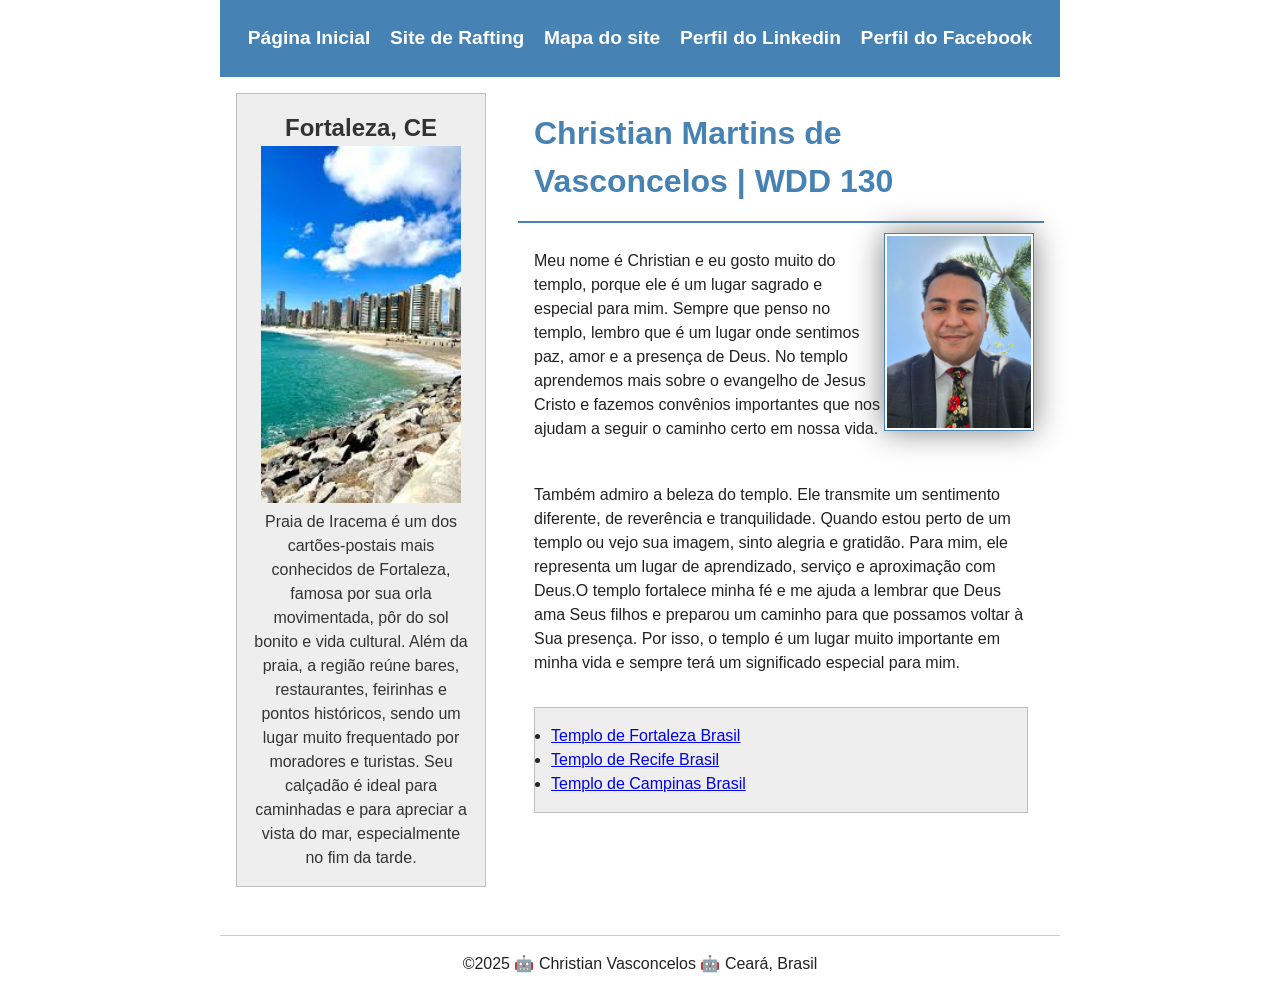
<file: index.html>
<!DOCTYPE html>
<html lang="pt-br">

<head>
    <meta charset="UTF-8">
    <meta name="viewport" content="width=device-width, initial-scale=1.0">
    <title>Christian Martins de Vasconcelos | WDD 130</title>
    <meta name="description"
        content="Me chamo Christian e está é minha pagina que estou aprendendo através do curso de desenvolvimento de software">
    <meta name="author" content="Christian Martins">
    <link rel="stylesheet" href="estilos/estilos.css">
</head>

<body>
    <header>
        <nav>
            <a href="#">Página Inicial</a>
            <a href="wwr/">Site de Rafting</a>
            <a href="wwr/mapa-do-site.html">Mapa do site</a>
            <a href="https://www.linkedin.com/in/christian-martins-205883222" target="_blank">Perfil do Linkedin</a>
            <a href="https://www.facebook.com/christian.vasconcelos.993762">Perfil do Facebook</a>
        </nav>
    </header>
    <div class="grid">
        <main>
            <h1 class="indentacao">Christian Martins de Vasconcelos | WDD 130</h1>
            <img src="imagens/perfil.jpg" alt="olá, me chamo Christian!" width="200">
            <p class="indentacao">Meu nome é Christian e eu gosto muito do templo, porque ele é um lugar
                sagrado e especial
                para mim. Sempre que penso no
                templo, lembro que é um lugar onde sentimos paz, amor e a presença de Deus. No templo aprendemos mais
                sobre
                o evangelho
                de Jesus Cristo e fazemos convênios importantes que nos ajudam a seguir o caminho certo em nossa vida.
            </p>

            <p class="indentacao">Também admiro a beleza do templo. Ele
                transmite um sentimento diferente, de reverência e tranquilidade. Quando estou
                perto de um templo ou vejo sua imagem, sinto alegria e gratidão. Para mim, ele representa um lugar de
                aprendizado,
                serviço e aproximação com Deus.O templo fortalece minha fé e me ajuda a lembrar que Deus ama Seus filhos
                e
                preparou um caminho para que possamos voltar
                à Sua presença. Por isso, o templo é um lugar muito importante em minha vida e sempre terá um
                significado
                especial para
                mim.</p>
            <ul class="caixa indentacao">
                <li><a href="https://www.churchofjesuschrist.org/temples/details/fortaleza-brazil-temple"
                        target="_blank">Templo de
                        Fortaleza Brasil</a></li>
                <li><a href="https://www.churchofjesuschrist.org/temples/details/recife-brazil-temple"
                        target="_blank">Templo de
                        Recife Brasil</a></li>
                <li><a href="https://www.churchofjesuschrist.org/temples/details/campinas-brazil-temple"
                        target="_blank">Templo de
                        Campinas Brasil</a></li>
            </ul>

        </main>

        <aside class="caixa">
            <h2>Fortaleza, CE</h2>
            <img src="imagens/fortaleza2.jpg" alt="praia de iracema, fortaleza">
            <p>Praia de Iracema é um dos cartões-postais mais conhecidos de Fortaleza, famosa por sua orla movimentada,
                pôr
                do
                sol
                bonito e vida cultural. Além da praia, a região reúne bares, restaurantes, feirinhas e pontos
                históricos,
                sendo
                um lugar
                muito frequentado por moradores e turistas. Seu calçadão é ideal para caminhadas e para apreciar a vista
                do
                mar,
                especialmente no fim da tarde.</p>
        </aside>
    </div>
    <footer>
        <p class="footer-text">©2025 🤖 Christian Vasconcelos 🤖 Ceará, Brasil</p>
    </footer>
</body>

</html>
</file>
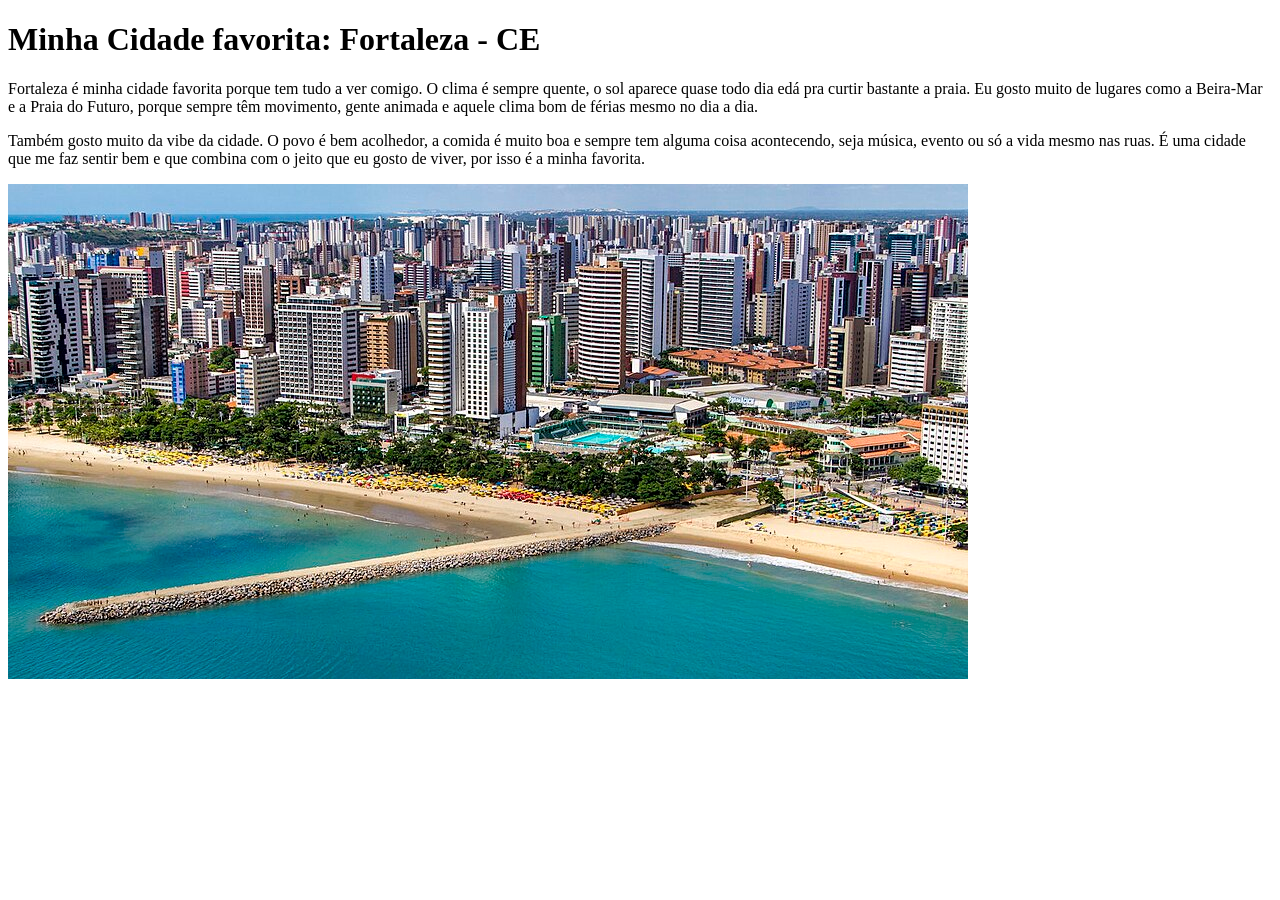
<file: semana01/cidade-favorita.html>
<!DOCTYPE html>
<html lang="pt-BR">

<head>
    <meta charset="UTF-8">
    <meta name="viewport" content="width=device-width, initial-scale=1.0">
    <title>Cidade favorita</title>
</head>

<body>
    <h1>Minha Cidade favorita: Fortaleza - CE</h1>
    <p>Fortaleza é minha cidade favorita porque tem tudo a ver comigo. O clima é sempre quente, o sol aparece quase todo
        dia edá pra curtir bastante a praia. Eu gosto muito de lugares como a Beira-Mar e a Praia do Futuro, porque
        sempre têm movimento, gente animada e aquele clima bom de férias mesmo no dia a dia.</p>
    <p>Também gosto muito da vibe da cidade. O povo é bem acolhedor, a comida é muito boa e sempre tem alguma coisa
        acontecendo, seja música, evento ou só a vida mesmo nas ruas. É uma cidade que me faz sentir bem e que combina
        com o jeito que eu gosto de viver, por isso é a minha favorita.</p>
    <img src="imagens/Fortaleza,_Brazil_(4)_(cropped) (1).jpg"
        alt="Panorama urbano de Fortaleza com a Praia de Meireles">
</body>

</html>
</file>
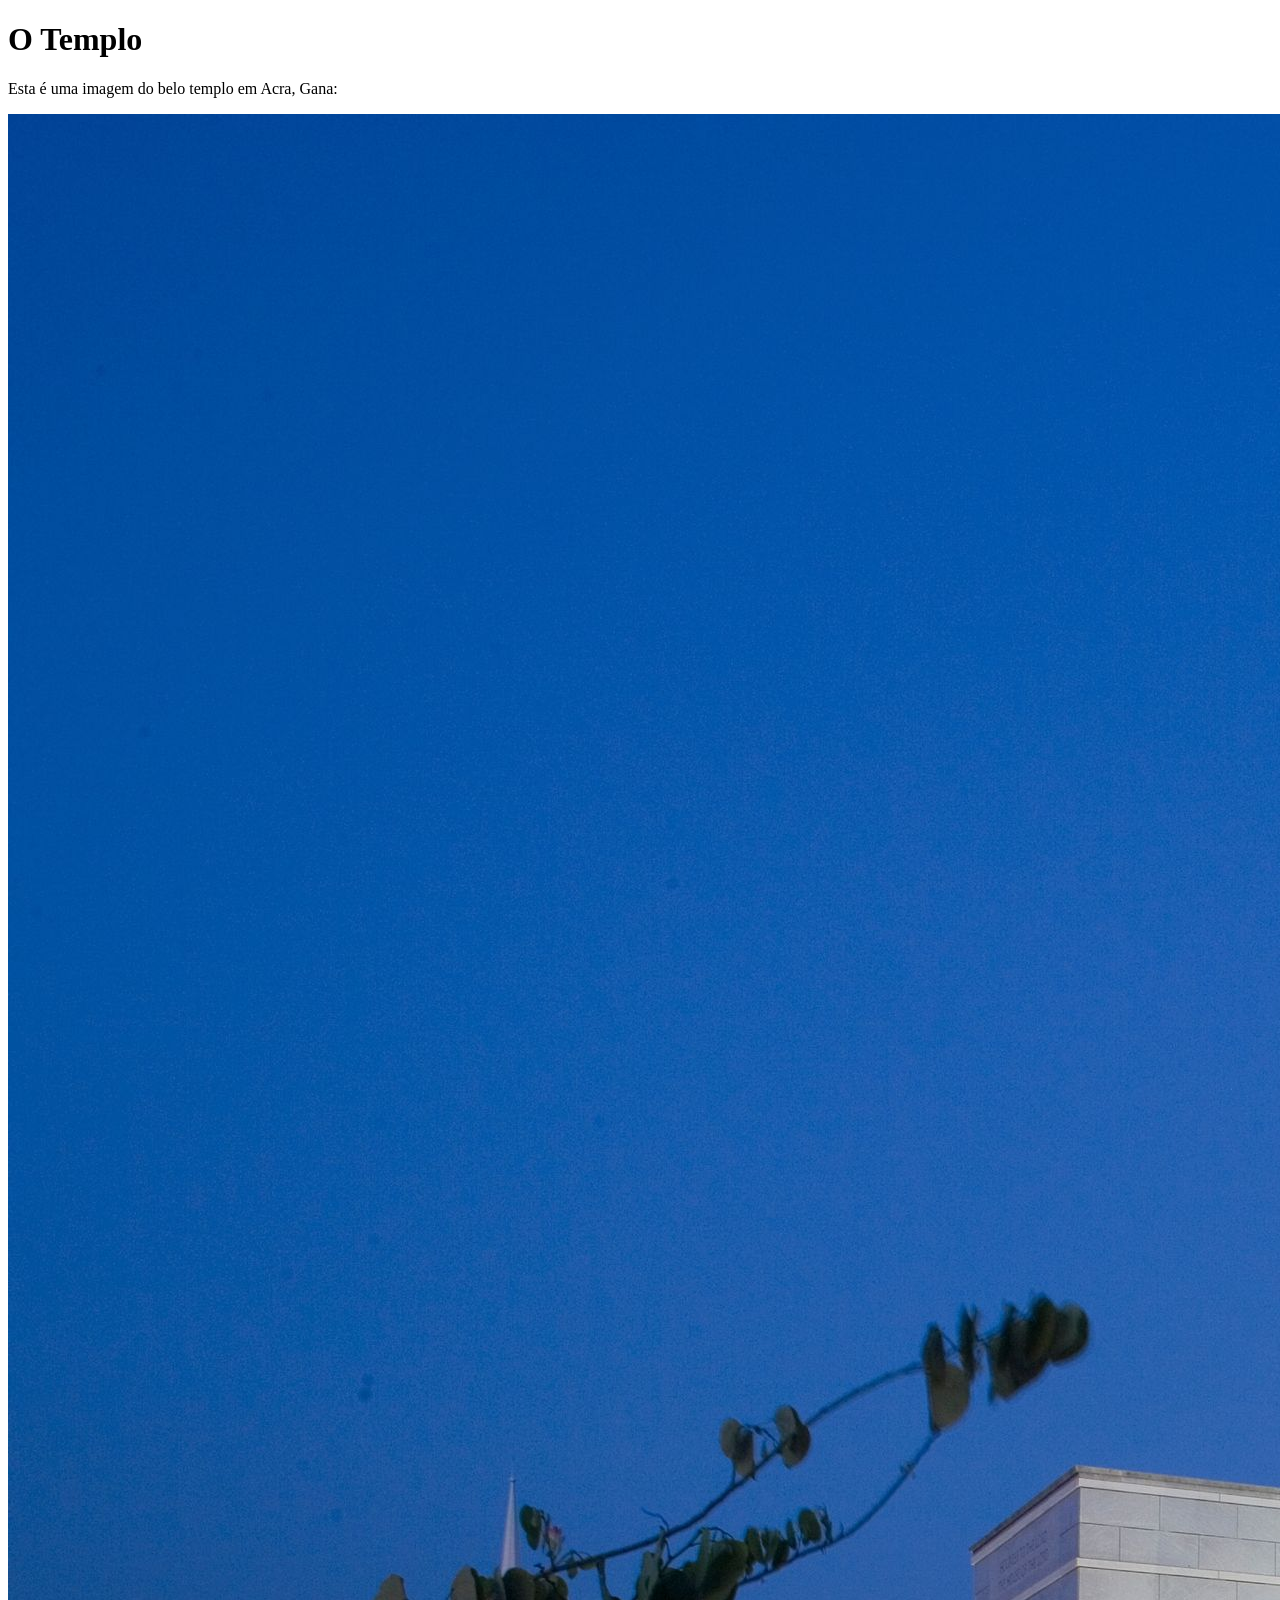
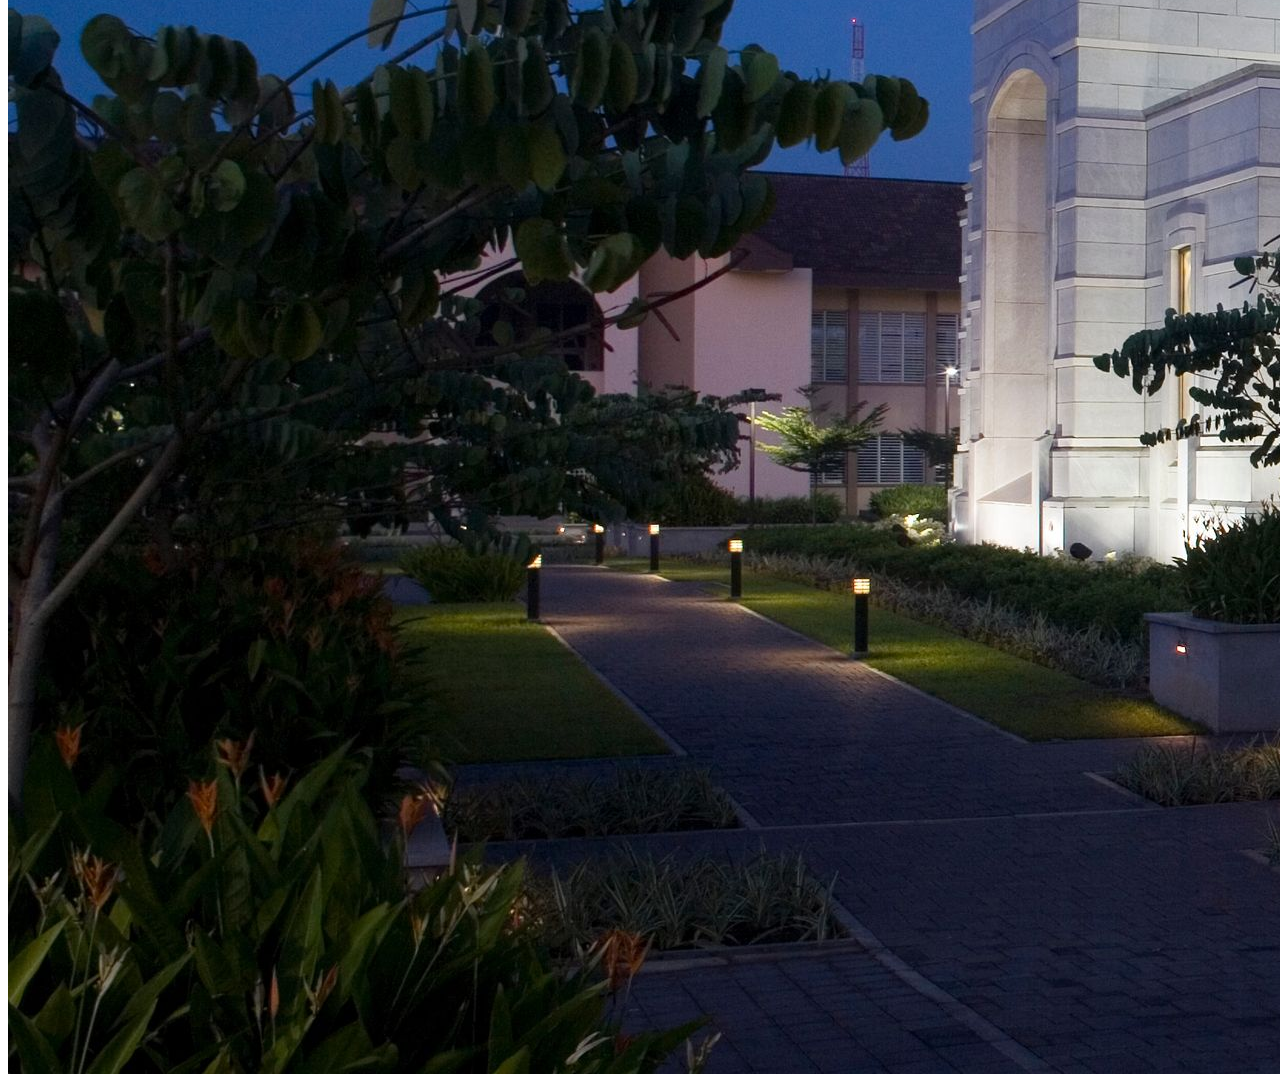
<file: semana01/imagens.html>
<!DOCTYPE html>
<html lang="pt-br">
<head>
    <meta charset="UTF-8">
    <meta name="viewport" content="width=device-width, initial-scale=1.0">
    <title>Imagem do Templo</title>
</head>
<body>
    <h1>O Templo</h1>
    <p>Esta é uma imagem do belo templo em Acra, Gana:</p>
    <img src="imagens/templo-largo.jpeg" alt="O Templo de Acra, Gana">
    
</body>
</html>
</file>
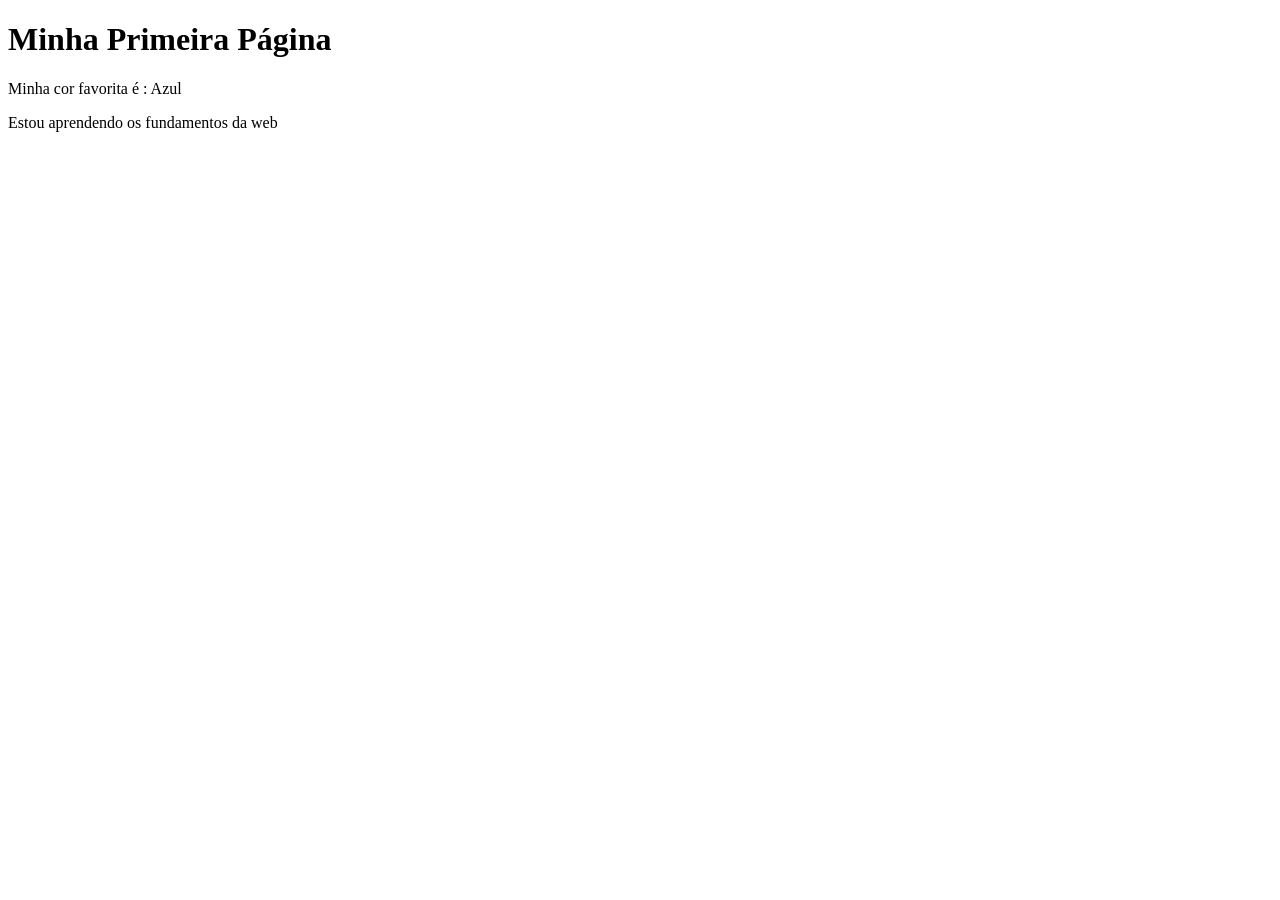
<file: semana01/primeira-pagina.html>
<!DOCTYPE html>
<html lang="pt-br">

<head>
    <meta charset="UTF-8">
    <meta name="viewport" content="width=device-width, initial-scale=1.0">
    <title>Minha Primeira Página</title>
</head>

<body>
    <h1>Minha Primeira Página</h1>
    <p>Minha cor favorita é : Azul </p>
    <p>Estou aprendendo os fundamentos da web</p>
</body>

</html>
</file>
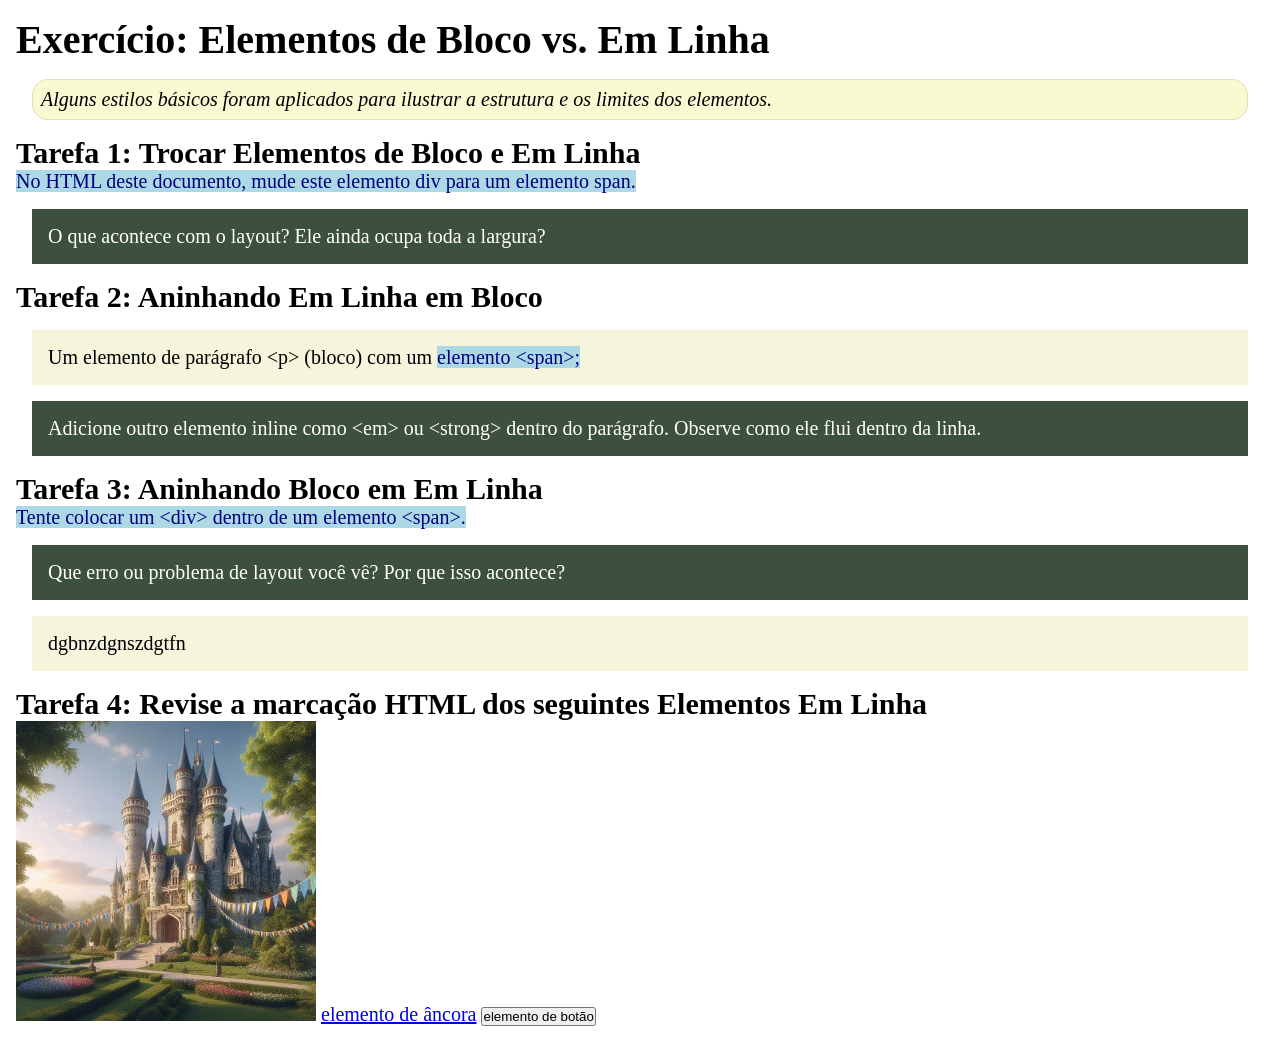
<file: semana02/bloco-vs-inline.html>
<!DOCTYPE html>
<html lang="pt-br">

<head>
    <meta charset="UTF-8">
    <meta name="viewport" content="width=device-width, initial-scale=1.0">
    <title>Exercício: Elementos de Bloco vs. Inline</title>
    <link rel="stylesheet" href="estilos/bloco-vs-inline.css">
</head>

<body>
    <main>
        <h1>Exercício: Elementos de Bloco vs. Em Linha</h1>
        <p class="note">Alguns estilos básicos foram aplicados para ilustrar a estrutura e os limites dos elementos.</p>

        <h2>Tarefa 1: Trocar Elementos de Bloco e Em Linha</h2>
        <span>No HTML deste documento, mude este elemento div para um elemento span.</span>

        <p class="question">O que acontece com o layout? Ele ainda ocupa toda a largura?</p>

        <h2>Tarefa 2: Aninhando Em Linha em Bloco</h2>
        <p>Um elemento de parágrafo &lt;p&gt; (bloco) com um <span>elemento &lt;span&gt;;</span><strong></strong></p>
        <p class="question">Adicione outro elemento inline como &lt;em&gt; ou &lt;strong&gt; dentro do parágrafo.
            Observe como ele flui dentro da linha.</p>

        <h2>Tarefa 3: Aninhando Bloco em Em Linha</h2>
        <span>Tente colocar um &lt;div&gt; dentro de um elemento &lt;span&gt;.</span>
        <p class="question">Que erro ou problema de layout você vê? Por que isso acontece?</p>
        <div>dgbnzdgnszdgtfn</div>

        <h2>Tarefa 4: Revise a marcação HTML dos seguintes Elementos Em Linha</h2>
        <img src="imagens/castelo.webp" alt="imagem (imagens estão em linha)" width="300" height="300">
        <a href="https://churchofjesuschrist.org">elemento de âncora</a>
        <button type="button">elemento de botão</button>
    </main>
</body>

</html>
</file>
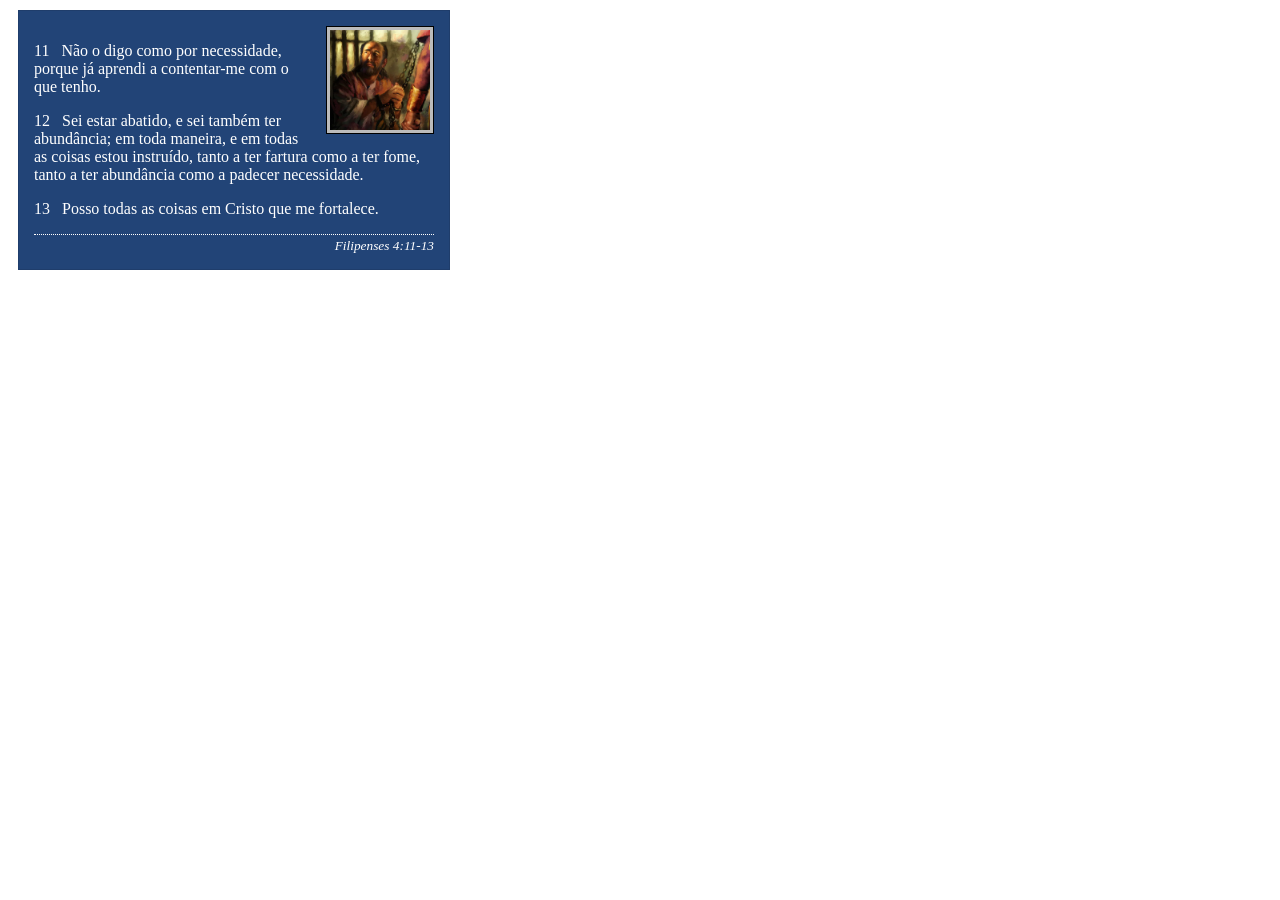
<file: semana02/box-model-solucao.html>
<!DOCTYPE html>
<html lang="pt-br">

<head>
    <meta charset="UTF-8">
    <meta name="viewport" content="width=device-width, initial-scale=1.0">
    <title>Atividade de Box Model</title>
    <link rel="stylesheet" href="estilos/box-model-solucao.css">
</head>

<body>
    <main>
        <div class="callout">
            <img src="imagens/apostolo-paulo-preso.webp" alt="Apóstolo Paulo - Preso em Roma" width="200" height="200">
            <blockquote>
                <p>11 &nbsp; Não o digo como por necessidade, porque já aprendi a contentar-me com o que tenho.</p>
                <p>12 &nbsp; Sei estar abatido, e sei também ter abundância; em toda maneira, e em todas as coisas estou
                    instruído, tanto a ter fartura como a ter fome, tanto a ter abundância como a padecer necessidade.
                </p>
                <p>13 &nbsp; Posso todas as coisas em Cristo que me fortalece.</p>
            </blockquote>
            <cite>Filipenses 4:11-13</cite>
        </div>
    </main>
</body>

</html>
</file>
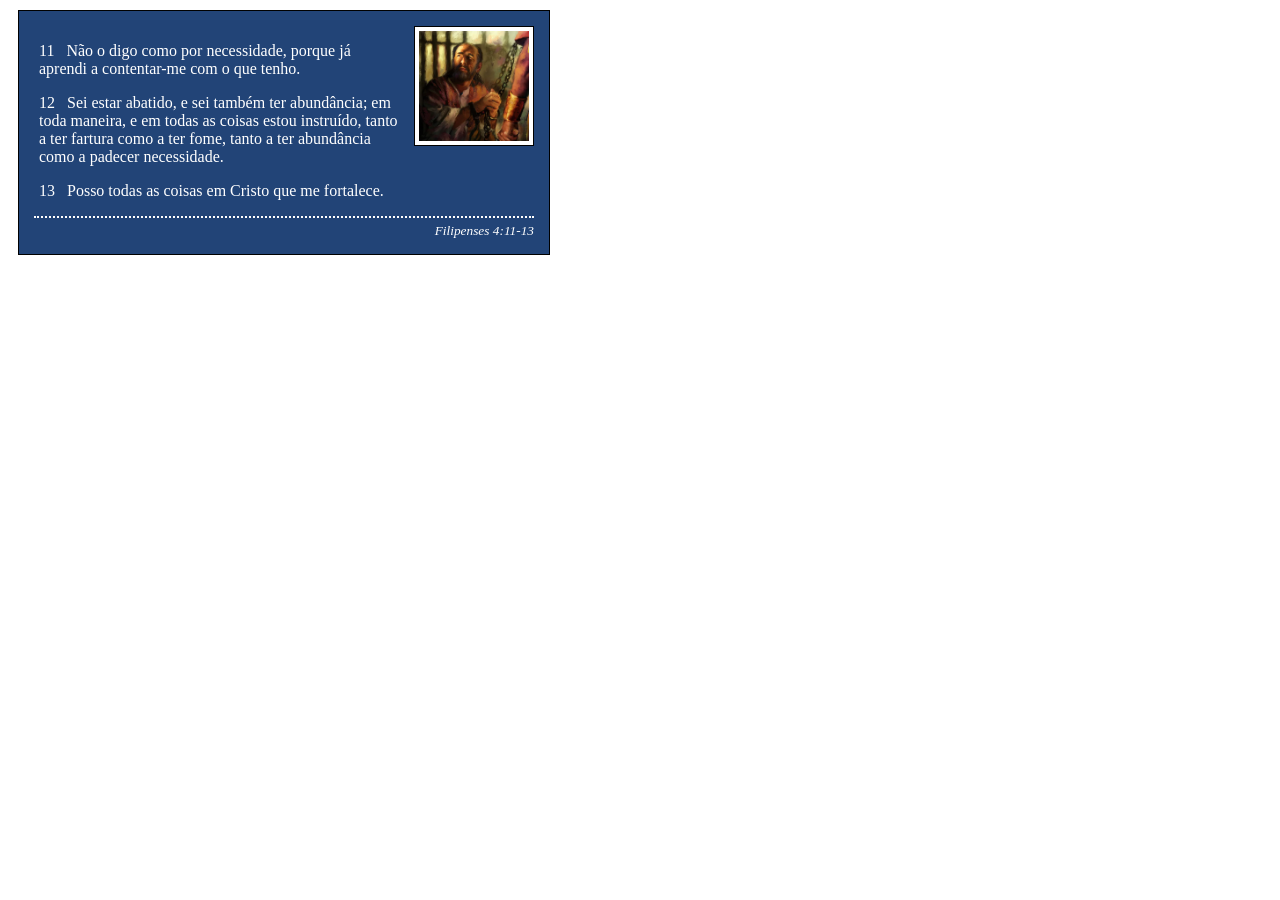
<file: semana02/box-model.html>
<!DOCTYPE html>
<html lang="pt-br">

<head>
    <link rel="stylesheet" href="estilos/box-model.css">
    <meta charset="UTF-8">
    <meta name="viewport" content="width=device-width, initial-scale=1.0">
    <title>Atividade de Box Model</title>
</head>

<body>
    <main>
        <div class="callout">
            <img src="imagens/apostolo-paulo-preso.webp" alt="Apóstolo Paulo - Preso em Roma" width="200" height="200">
            <blockquote>
                <p>11 &nbsp; Não o digo como por necessidade, porque já aprendi a contentar-me com o que tenho.</p>
                <p>12 &nbsp; Sei estar abatido, e sei também ter abundância; em toda maneira, e em todas as coisas estou
                    instruído, tanto a ter fartura como a ter fome, tanto a ter abundância como a padecer necessidade.
                </p>
                <p>13 &nbsp; Posso todas as coisas em Cristo que me fortalece.</p>
            </blockquote>
            <cite>Filipenses 4:11-13</cite>
        </div>
    </main>
</body>

</html>
</file>
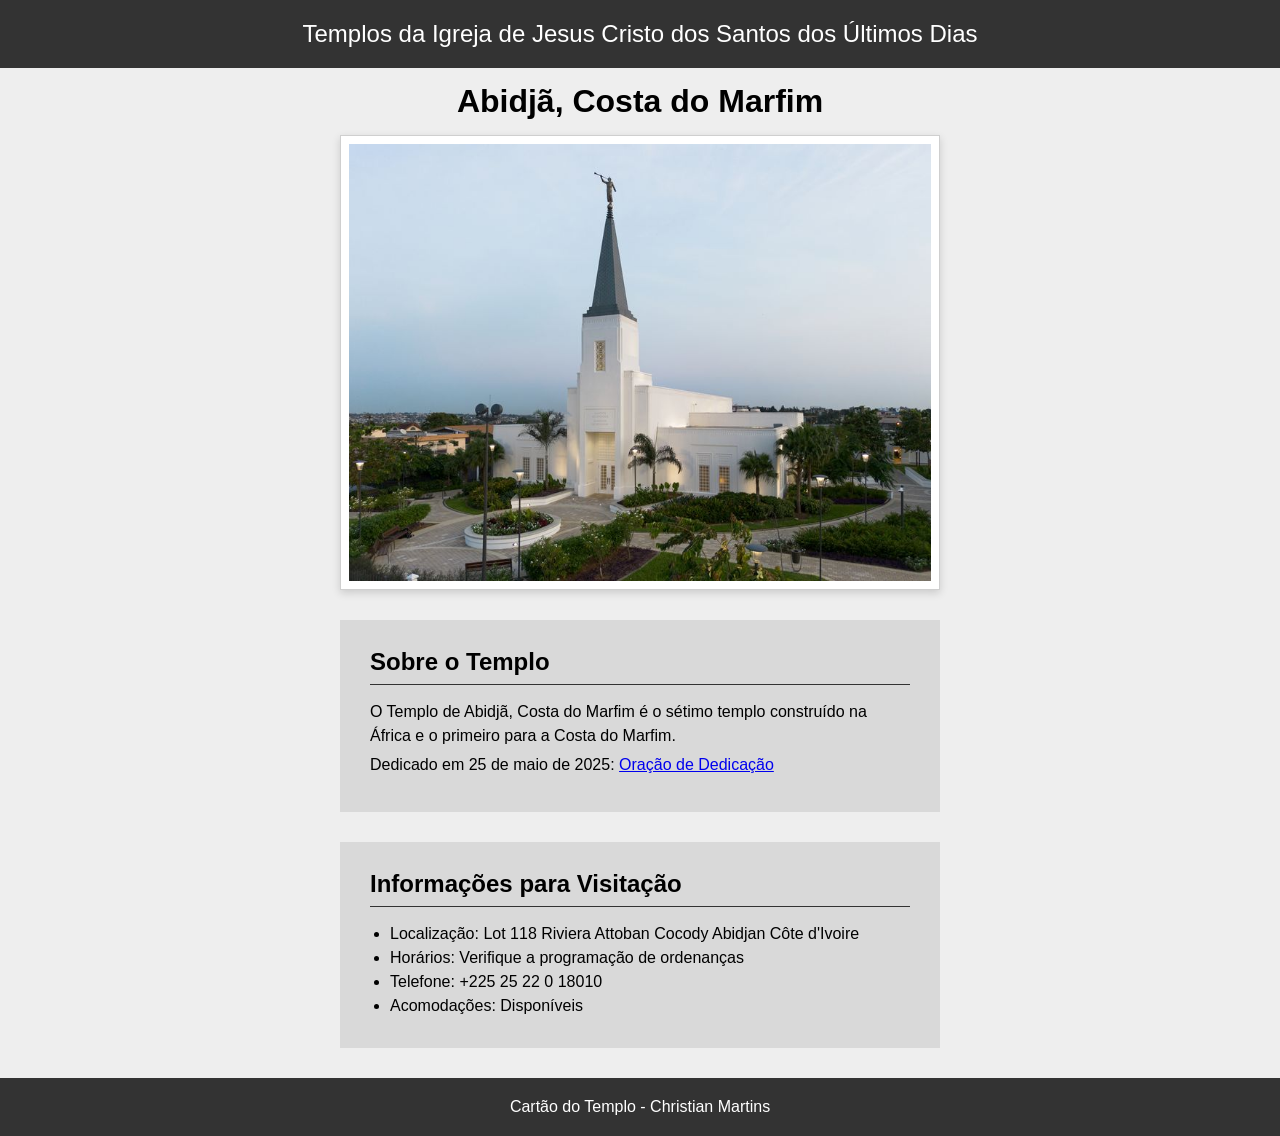
<file: semana02/templo.html>
<!DOCTYPE html>
<html lang="pt-br">

<head>
    <link rel="stylesheet" href="estilos/templo.css">
    <meta charset="UTF-8">
    <meta name="viewport" content="width=device-width, initial-scale=1.0">
    <title>Cartão do Templo - Abidjã, Costa do Marfim</title>
</head>

<body>
    <header>
        <p>Templos da Igreja de Jesus Cristo dos Santos dos Últimos Dias</p>
    </header>
    <main>
        <h1>Abidjã, Costa do Marfim</h1>
        <picture>
            <img src="imagens/abidja-costa-do-marfim.jpeg" alt="Templo de Abidjã, Costa do Marfim">
        </picture>
        <section>
            <h2>Sobre o Templo</h2>
            <p>O Templo de Abidjã, Costa do Marfim é o sétimo templo construído na África e o primeiro para a Costa do
                Marfim.</p>
            <p>Dedicado em 25 de maio de 2025: <a
                    href="https://www.churchofjesuschrist.org/temples/dedicatory-prayer/abidjan-ivory-coast-temple/2025-05-25?lang=eng"
                    target="_blank" rel="noopener noreferrer">Oração de Dedicação</a></p>
        </section>
        <section>
            <h2>Informações para Visitação</h2>
            <ul>
                <li>Localização: Lot 118 Riviera Attoban Cocody Abidjan Côte d'Ivoire</li>
                <li>Horários: Verifique a programação de ordenanças</li>
                <li>Telefone: +225 25 22 0 18010</li>
                <li>Acomodações: Disponíveis</li>
            </ul>
        </section>
    </main>
    <footer>
        <p>Cartão do Templo - Christian Martins</p>
    </footer>
</body>

</html>
</file>
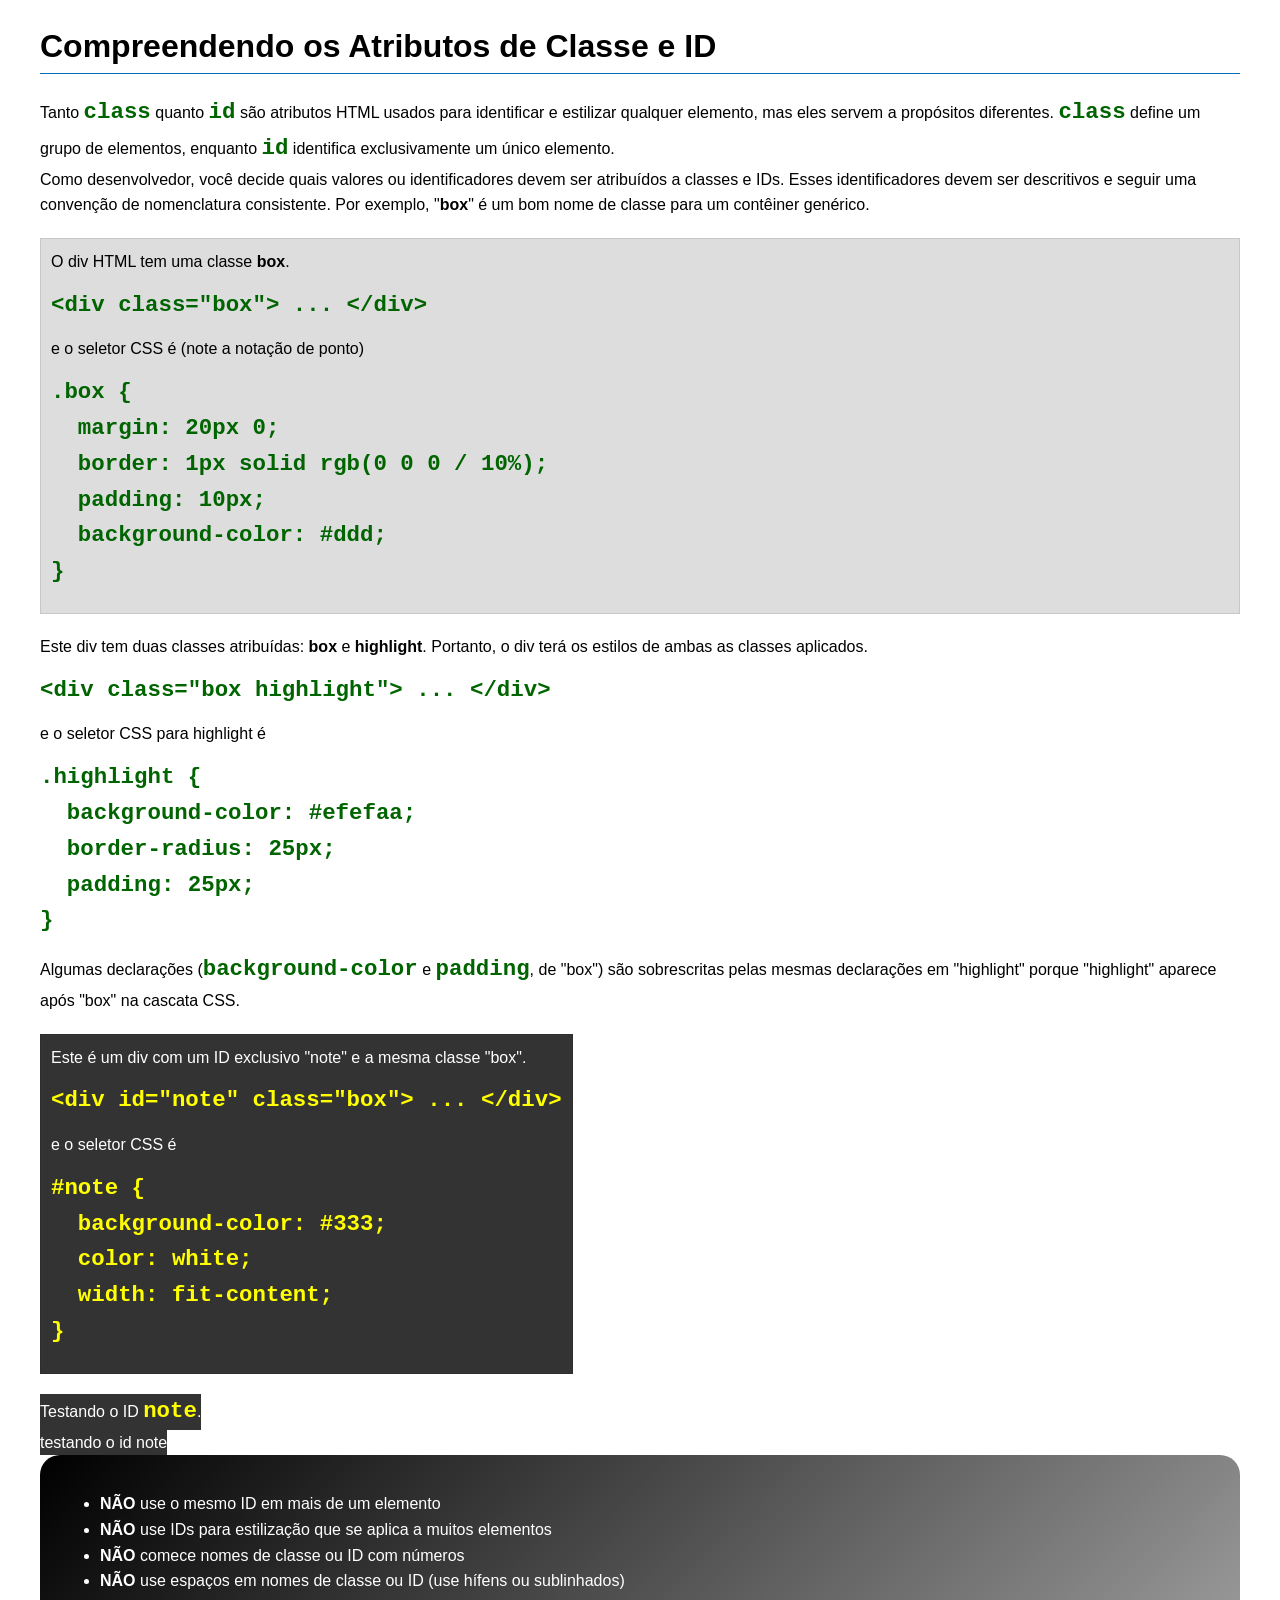
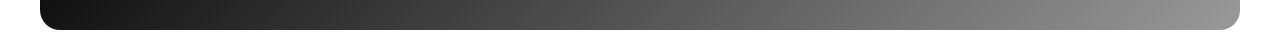
<file: semana03/classe-e-id.html>
<!DOCTYPE html>
<html lang="pt-br">

<head>
    <meta charset="UTF-8">
    <meta name="viewport" content="width=device-width, initial-scale=1.0">
    <title>Atributos de Classe vs ID</title>
    <link rel="stylesheet" href="estilos/classe-e-id.css">
</head>

<body>
    <h1>Compreendendo os Atributos de Classe e ID</h1>
    <p>Tanto <code>class</code> quanto <code>id</code> são atributos HTML usados para identificar e estilizar qualquer
        elemento, mas eles servem a propósitos diferentes. <code>class</code> define um grupo de elementos, enquanto
        <code>id</code> identifica exclusivamente um único elemento.
    </p>
    <p>Como desenvolvedor, você decide quais valores ou identificadores devem ser atribuídos a classes e IDs. Esses
        identificadores devem ser descritivos e seguir uma convenção de nomenclatura consistente. Por exemplo,
        "<strong>box</strong>" é um bom nome de classe para um contêiner genérico.</p>
    <div class="box">
        <p>O div HTML tem uma classe <strong>box</strong>.</p>
        <pre><code class="html">&lt;div class="box"&gt; ... &lt;/div&gt;</code></pre>
        e o seletor CSS é (note a notação de ponto)
        <pre><code class="css">.box {
  margin: 20px 0;
  border: 1px solid rgb(0 0 0 / 10%);
  padding: 10px;
  background-color: #ddd; 
}</code></pre>
    </div>

    <div>
        <p>Este div tem duas classes atribuídas: <strong>box</strong> e <strong>highlight</strong>. Portanto, o div terá
            os estilos de ambas as classes aplicados.</p>
        <pre><code class="html">&lt;div class="box highlight"&gt; ... &lt;/div&gt;</code></pre>
        e o seletor CSS para highlight é
        <pre><code class="css">.highlight {
  background-color: #efefaa;
  border-radius: 25px;
  padding: 25px;
}</code></pre>
        <p>Algumas declarações (<code>background-color</code> e <code>padding</code>, de "box") são sobrescritas pelas
            mesmas declarações em "highlight" porque "highlight" aparece após "box" na cascata CSS.</p>
    </div>

    <div id="note" class="box">
        <p>Este é um div com um ID exclusivo "note" e a mesma classe "box".</p>
        <pre><code class="html">&lt;div id="note" class="box"&gt; ... &lt;/div&gt;</code></pre>
        e o seletor CSS é
        <pre><code class="css">#note {
  background-color: #333;
  color: white;
  width: fit-content;
}</code></pre>
    </div>

    <div id="note">
        <p>Testando o ID <code>note</code>.</p>
    </div>

    <div id="note">
        <p>testando o id note</p>
    </div>
    <section id="melhor-pratica">
        <ul>
            <li><strong>NÃO</strong> use o mesmo ID em mais de um elemento</li>
            <li><strong>NÃO</strong> use IDs para estilização que se aplica a muitos elementos</li>
            <li><strong>NÃO</strong> comece nomes de classe ou ID com números</li>
            <li><strong>NÃO</strong> use espaços em nomes de classe ou ID (use hífens ou sublinhados)</li>
        </ul>
    </section>

    <br>

</body>

</html>
</file>
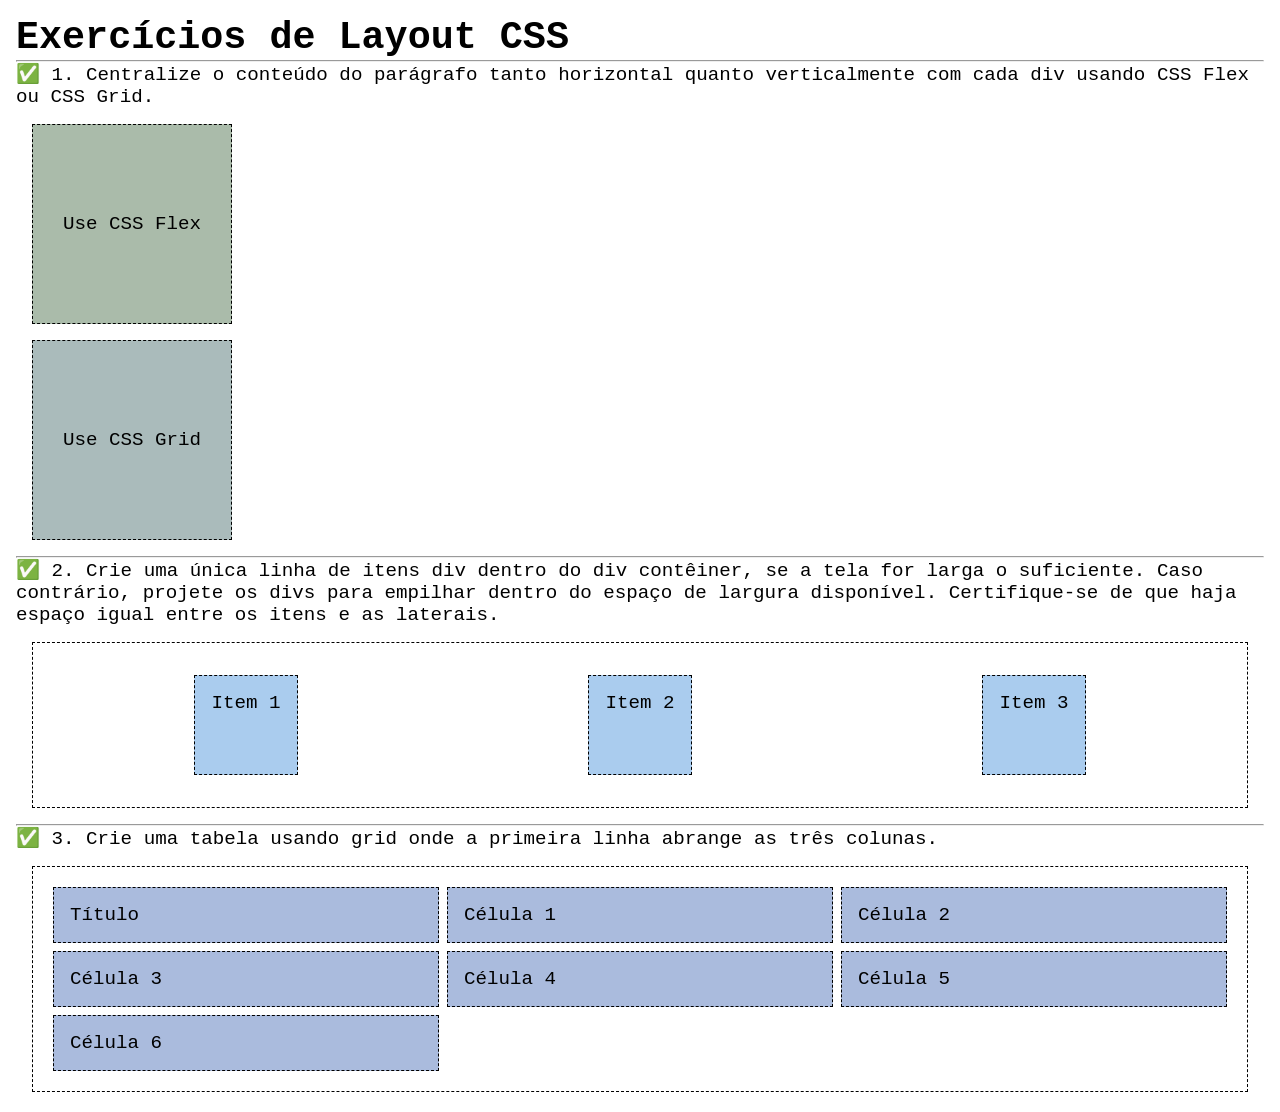
<file: semana04/exercicios-layout.html>
<!DOCTYPE html>
<html lang="pt-br">

<head>
    <meta charset="UTF-8">
    <meta name="viewport" content="width=device-width, initial-scale=1.0">
    <title>Exercícios de Layout CSS</title>
    <link rel="stylesheet" href="estilos/solucoes-dos-exercicios-de-layout.css">
</head>

<body>
    <main>
        <h1>Exercícios de Layout CSS</h1>
        <hr>
        <p>✅ 1. Centralize o conteúdo do parágrafo tanto horizontal quanto verticalmente com cada div usando CSS Flex ou
            CSS Grid.
        </p>
        <div class="one flex">
            <p>Use CSS Flex</p>
        </div>
        <div class="one grid">
            <p>Use CSS Grid</p>
        </div>
        <hr>
        <p>✅ 2. Crie uma única linha de itens div dentro do div contêiner, se a tela for larga o suficiente. Caso
            contrário, projete os
            divs para empilhar dentro do espaço de largura disponível. Certifique-se de que haja espaço igual entre os
            itens e as laterais.</p>
        <div class="container2">
            <div class="dois">
                <p>Item 1</p>
            </div>
            <div class="dois">
                <p>Item 2</p>
            </div>
            <div class="dois">
                <p>Item 3</p>
            </div>
        </div>
        <hr>
        <p>✅ 3. Crie uma tabela usando grid onde a primeira linha abrange as três colunas. </p>
        <div class="container3">
            <div class="tres colunas-3">
                <p>Título</p>
            </div>
            <div class="tres">
                <p>Célula 1</p>
            </div>
            <div class="tres">
                <p>Célula 2</p>
            </div>
            <div class="tres">
                <p>Célula 3</p>
            </div>
            <div class="tres">
                <p>Célula 4</p>
            </div>
            <div class="tres">
                <p>Célula 5</p>
            </div>
            <div class="tres">
                <p>Célula 6</p>
            </div>

        </div>
    </main>
</body>

</html>
</file>
<file: estilos/estilos.css>
* {
    margin: 0;
    padding: 0;
    box-sizing: border-box;
}
body {
    font-family: Arial, Helvetica, sans-serif;
    line-height: 1.5;
    color: #222;
    background: #fff;
}
header, footer, .grid {
    max-width: 840px;
    margin: 0 auto;
}
nav {
    background-color: steelblue;
    padding: 1rem;
    display: flex;
    justify-content: space-evenly;
    align-items: center;
}
nav a {
    display: block;
    padding: 0.5rem;
    text-decoration: none;
    font-size: 1.2rem;
    font-weight: 700;
    color: #fff;
}
.grid {
    display: grid;
    grid-template-columns: 250px 1fr;
    gap: 2rem;
    align-items: start;
}
main {
    grid-column: 2/3;
    margin: 1rem;
}
h1 {
    color: steelblue;
    border-bottom: 2px solid steelblue;
}
main img {
    float: right;
    width: 150px;
    height: auto;
    margin-right: 10px;
    margin-bottom: 20px;
    border: 1px solid steelblue;
    padding: 2px;
    box-shadow: 0 0 30px gray;
}
p {
    padding: 0;
}
aside {
    width: 100%;
    position: relative;
    grid-column: 1/2;
    grid-row: 1/2;
    text-align: center;
    color: #333;
}
aside img {
    width: 200px;
    height: auto;
}
.caixa {
    border: 1px solid rgb(0 0 0 / 20%);
    background-color: #eee;
    padding: 1rem;
    margin: 1rem;
}
.indentacao {
    padding: 1rem;
    margin-bottom: 10px;
}
footer {
    border-top: 1px solid #ccc;
    text-align: center;
    padding: 1rem;
    margin-top: 2rem;
}
</file>
<file: semana02/estilos/bloco-vs-inline.css>
* {
    margin: 0;
    padding: 0;
}

body {
    font-size: 20px;
    margin: 1rem;
}

p,
div {
    background-color: beige;
    margin: 1rem;
    padding: 1rem;
}

span {
    color: navy;
    background-color: lightblue;
}

code {
    margin: 0;
    padding: 0;
    color: green;
    font-size: 1.2rem;
}

.note {
    font-style: italic;
    background-color: lightgoldenrodyellow;
    border-radius: 1rem;
    border: 1px solid rgb(0 0 0 / 10%);
    margin: 1rem;
    padding: .5rem;
}

.question {
    background-color: #3d503d;
    color: #fff;
}
</file>
<file: semana02/estilos/box-model-solucao.css>
.callout {
    max-width: 400px;
    margin: 10px;
    border: 1px solid rgba(0, 0, 0, .1);
    padding: 15px;
    background-color: #247;
    color: #fff;
}

.callout img {
    float: right;
    margin: 0 0 10px 15px;
    border: 1px solid #000;
    padding: 3px;
    background-color: #bbb;
    width: 100px;
    height: auto;

}

blockquote {
    margin: 0;
}

cite {
    display: block;
    border-top: 1px dotted #fff;
    padding-top: 3px;
    text-align: right;
    font-size: smaller;
}
</file>
<file: semana02/estilos/box-model.css>
.callout {
	max-width: 500px;
    margin: 10px;
    border: 1px solid #000;
    padding: 15px;
    background-color: #247;
    color: #fff;
}

.callout img {
	float: right;
    margin: 0 0 15px 15px;
    border: 1px solid #000;
    padding: 4px;
    background-color: #fff;
    width: 110px;
    height: auto;
}

blockquote {
	margin: 5px;
}

cite {
	display: block;
    border-top: 2px dotted #fff;
    padding-top: 5px;
    text-align: right;
    font-size: smaller;
}
</file>
<file: semana02/estilos/templo.css>
* {
    margin: 0;
    padding: 0;
}

body {
    font-family: Arial, Helvetica, sans-serif;
    background-color: #eee;
}

header, footer {
    background-color: #333;
    color: #fff;
    text-align: center;
    padding: 20px;
}

header {
    font-size: 1.5rem;
}

main {
    margin: 0 auto;
    width: 600px;
}

h1 {
    text-align: center;
    margin: 15px 0;
}

picture {
    display: block;
    margin-bottom: 30px;
    background: #fff;
    padding: 8px;
    border: 1px solid #cfcfcf;
    box-shadow: 0 3px 8px rgba(0,0,0,0.15);
}

picture img {
    display: block;
    width: 100%;
    height: auto;
}

section {
    background-color: #d9d9d9;
    margin: 0 0 30px 0;
    padding: 30px;
    line-height: 1.5rem;
}

section p {
    margin-bottom: 5px;
}

section h2 {
    margin-bottom: 15px;
    border-bottom: 1px solid #333;
    padding-bottom: 10px;
}

section ul {
    margin-left: 20px;
}
</file>
<file: semana03/estilos/classe-e-id.css>
body {
    font-family: Arial, sans-serif;
    line-height: 1.6;
    margin: 0;
    padding: 0 40px;
}

h1 {
    border-bottom: 1px solid rgb(0 110 182);
    padding-bottom: 0;
}



p {
    margin: 0;
}

code {
    color: darkgreen;
    font-weight: 700;
    font-size: 1.4rem;
}

/* Class exemplos - podem ser reutilizados */

.box {
    margin: 20px 0;
    border: 1px solid rgb(0 0 0 / 10%);
    padding: 10px;
    background-color: #ddd; /* essa é a abreviação para #dddddd */
}

.highlight {
    background-color: #efefaa;
    border-radius: 25px;
    padding: 25px;
}

/* ID exemplos - devem ser únicos */

#note {
    background-color: #333;
    color: white;
    width: fit-content;
}

#note code {
    color: yellow;
}

#melhor-pratica {
    background: linear-gradient(135deg, #000 0%, #999 100%);
    color: white;
    border-radius: 20px;
    padding: 20px
}
</file>
<file: semana04/estilos/solucoes-dos-exercicios-de-layout.css>
* {
    margin: 0;
    padding: 0;
    box-sizing: border-box;
}

body {
    margin: 1rem;
    font-family: monospace;
    font-size: 1.2rem;
}

div {
    margin: 1rem;
    border: 1px dashed;
    padding: 1rem;
}

.one {
    width: 200px;
    height: 200px;
}

.flex {
    background-color: #aba;
    display: flex;
    justify-content: center;
    align-items: center;
}

.grid {
    background-color: #abb;
    display: grid;
    place-items: center;
}

.container2 {
    display: flex;
    flex-wrap: wrap;
    justify-content: space-around;
}

.dois {
    background-color: #ace;
    height: 100px;
}

.container3 {
    display: grid;
    grid-template-columns: repeat(3, 1fr);
}

.columns-3 {
    grid-column: span 3;}

.tres {
    margin: .25rem;
    background-color: #abd;
}
</file>
